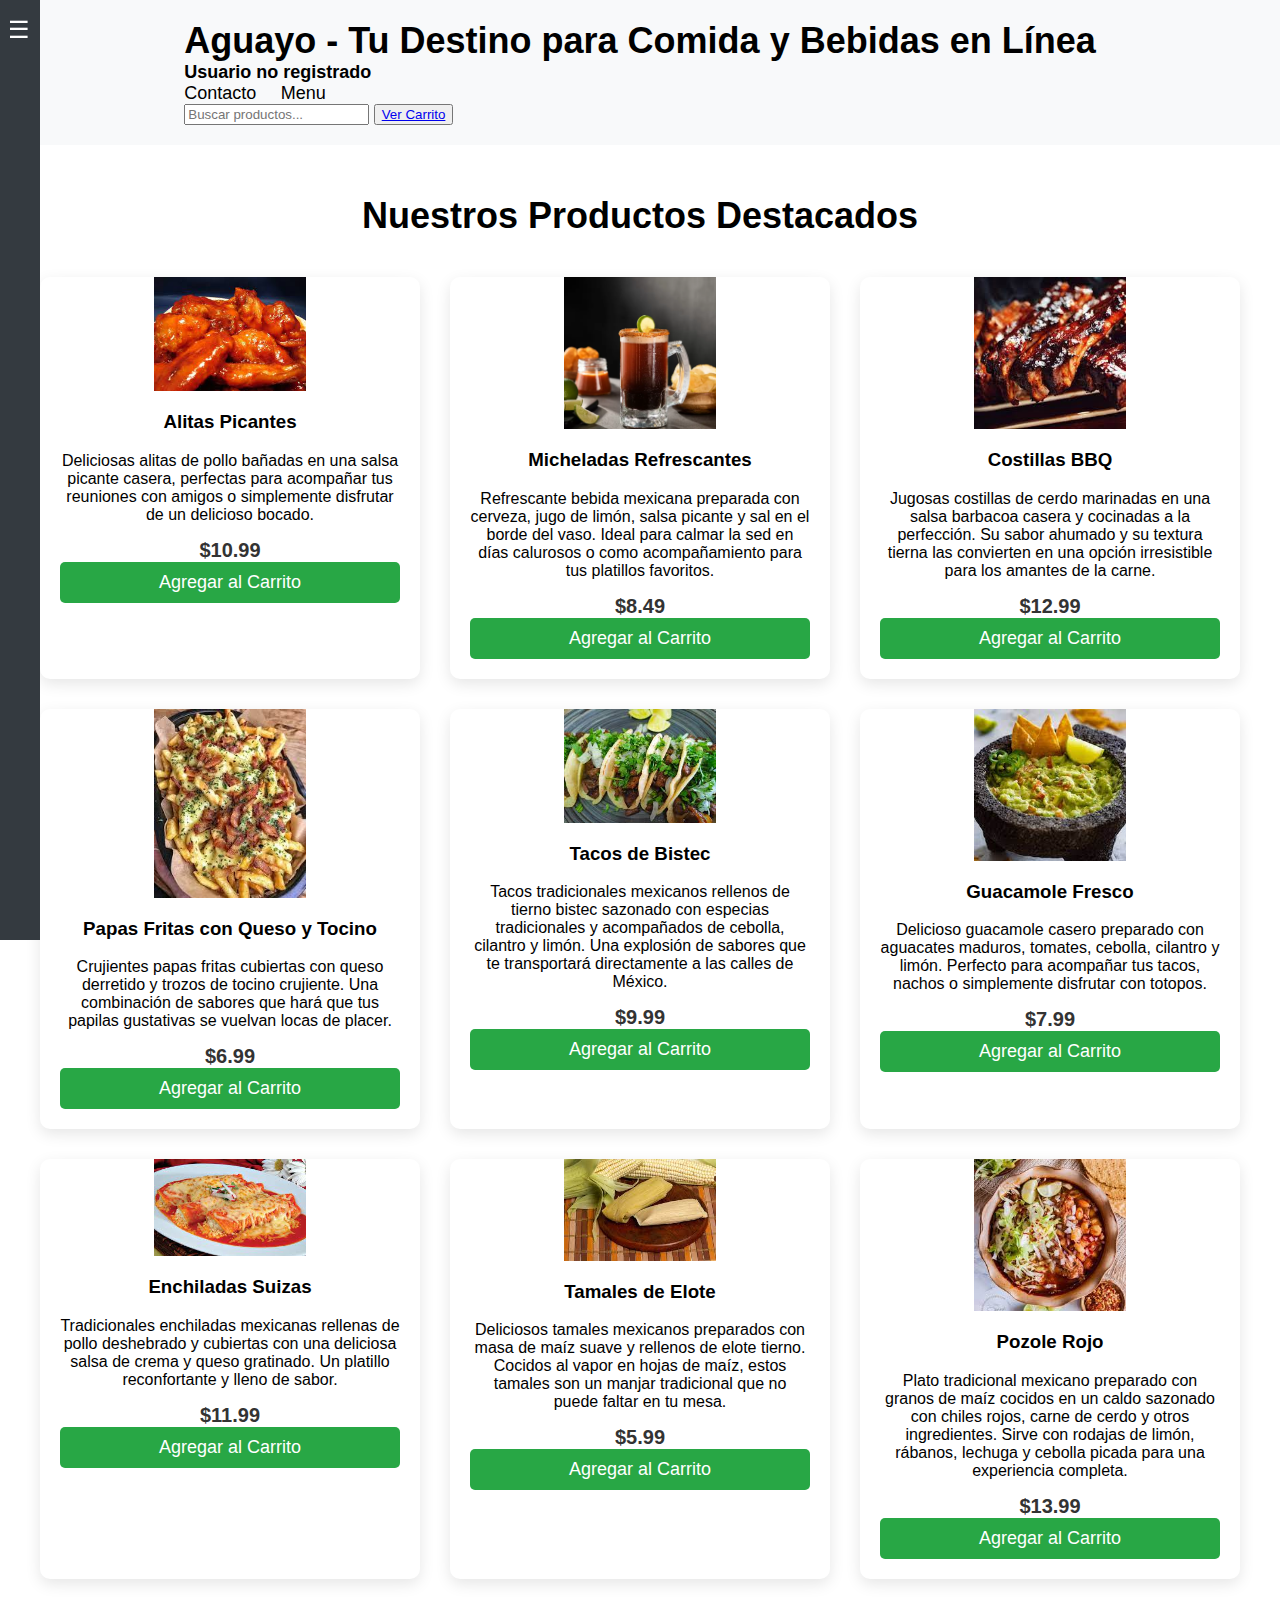
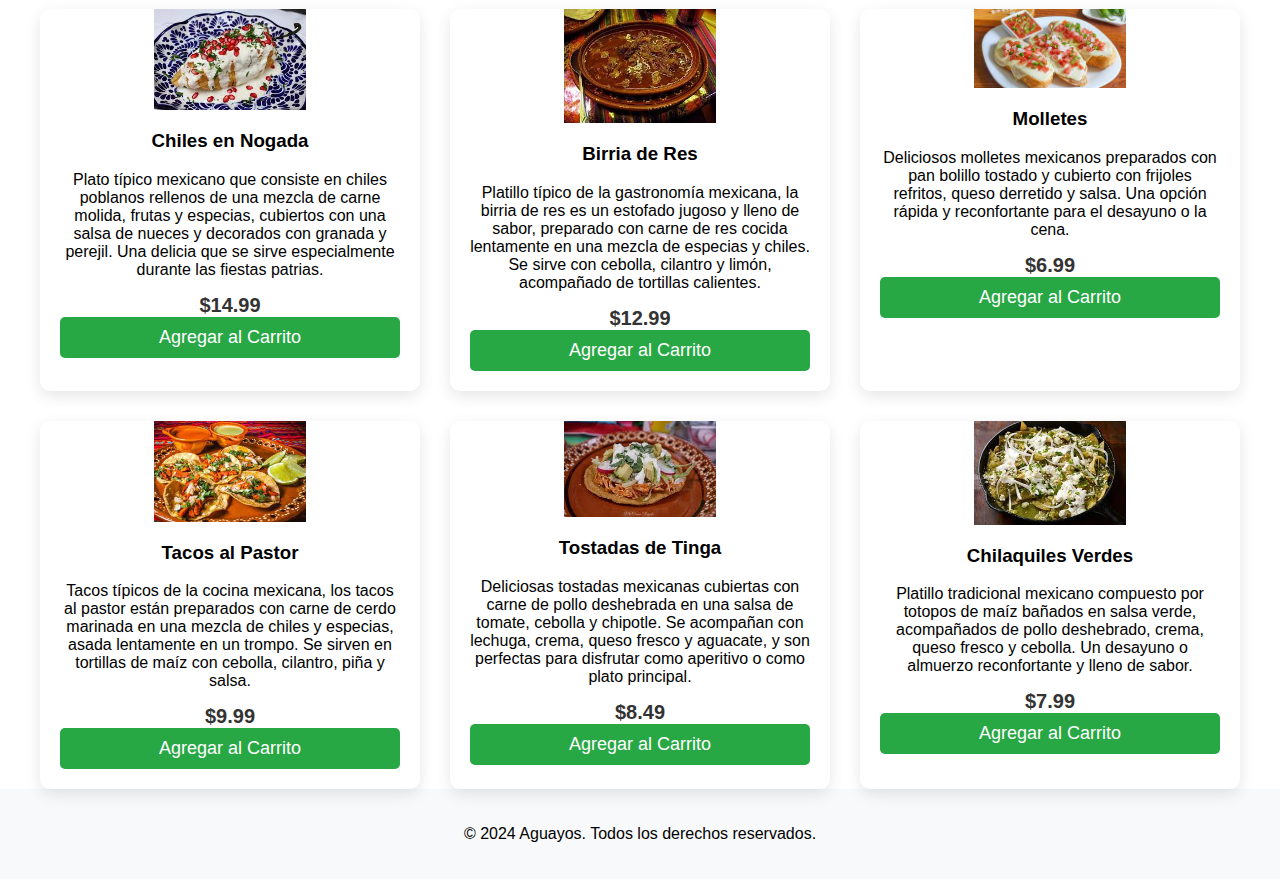
<file: index.html>
<!DOCTYPE html>
<html lang="es">
<head>
  <meta charset="UTF-8">
  <meta name="viewport" content="width=device-width, initial-scale=1.0">
  <title>Aguayo - Tu Destino para Comida y Bebidas en Línea</title>
  <link rel="stylesheet" href="estilo/comida.css">
</head>
<body>
  <div id="sidebar-toggle" class="sidebar-toggle">☰</div>
  <div class="sidebar">
    <img src="img/logo.jpg" alt="Aguayos Logo">
    <ul class="sidebar-menu">
      <li><a href="contacto.html">Contacto</a></li>
      <li><a href="#">Ingreso</a></li>
      <li><a href="#">Registro</a></li>
      <li>
        <select id="language-select">
          <option value="es">Español</option>
          <option value="en">Inglés</option>
        </select>
      </li>
    </ul>
  </div>

  <div id="main-content">
  
    <header>
      <div class="container">
        <h1>Aguayo - Tu Destino para Comida y Bebidas en Línea</h1>
         <div id="user-info">Usuario: NombreDeUsuario</div>
        <nav>
          <ul>
          
            <li><a href="contacto.html">Contacto</a></li>
            <li><a href="menu.html">Menu</a></li>
          </ul>
        </nav>
        <input type="text" id="search-bar" placeholder="Buscar productos...">
        <button id="abrir-carrito"><a href="carrito.html">Ver Carrito</a></button>

      </div>
    </header>

    <section id="productos" class="container">
    <h2>Nuestros Productos Destacados</h2>
    <div class="productos-grid">
     

<!-- Producto 1: Alitas Picantes -->
<div class="producto">
  <center><img src="img/alitas.jpg" alt=""></center>
  <div class="producto-info">
    <h3>Alitas Picantes</h3>
    <p>Deliciosas alitas de pollo bañadas en una salsa picante casera, perfectas para acompañar tus reuniones con amigos o simplemente disfrutar de un delicioso bocado.</p>
    <span class="precio">$10.99</span>
    <button class="btn-comprar">Agregar al Carrito</button>
  </div>
</div>


<div class="producto">
  <center><img src="img/michelada.jpg" alt=""></center>
  <div class="producto-info">
    <h3>Micheladas Refrescantes</h3>
    <p>Refrescante bebida mexicana preparada con cerveza, jugo de limón, salsa picante y sal en el borde del vaso. Ideal para calmar la sed en días calurosos o como acompañamiento para tus platillos favoritos.</p>
    <span class="precio">$8.49</span>
    <button class="btn-comprar">Agregar al Carrito</button>
  </div>
</div>

<!-- Producto 3: Costillas BBQ -->
<div class="producto">
  <center><img src="img/costillas.jpg" alt=""></center>
  <div class="producto-info">
    <h3>Costillas BBQ</h3>
    <p>Jugosas costillas de cerdo marinadas en una salsa barbacoa casera y cocinadas a la perfección. Su sabor ahumado y su textura tierna las convierten en una opción irresistible para los amantes de la carne.</p>
    <span class="precio">$12.99</span>
    <button class="btn-comprar">Agregar al Carrito</button>
  </div>
</div>

<!-- Producto 4: Papas Fritas con Queso y Tocino -->
<div class="producto">
  <center><img src="img/papas.jpg" alt="">
  <div class="producto-info">
    <h3>Papas Fritas con Queso y Tocino</h3>
    <p>Crujientes papas fritas cubiertas con queso derretido y trozos de tocino crujiente. Una combinación de sabores que hará que tus papilas gustativas se vuelvan locas de placer.</p>
    <span class="precio">$6.99</span>
    <button class="btn-comprar">Agregar al Carrito</button>
  </div>
</div>

<!-- Producto 5: Tacos de Bistec -->
<div class="producto">
  <center><img src="img/tacos.jpg" alt="">
  <div class="producto-info">
    <h3>Tacos de Bistec</h3>
    <p>Tacos tradicionales mexicanos rellenos de tierno bistec sazonado con especias tradicionales y acompañados de cebolla, cilantro y limón. Una explosión de sabores que te transportará directamente a las calles de México.</p>
    <span class="precio">$9.99</span>
    <button class="btn-comprar">Agregar al Carrito</button>
  </div>
</div>
<!-- Producto 6: Guacamole Fresco -->
<div class="producto">
  <center><img src="img/guacamole.jpg" alt="">
  <div class="producto-info">
    <h3>Guacamole Fresco</h3>
    <p>Delicioso guacamole casero preparado con aguacates maduros, tomates, cebolla, cilantro y limón. Perfecto para acompañar tus tacos, nachos o simplemente disfrutar con totopos.</p>
    <span class="precio">$7.99</span>
    <button class="btn-comprar">Agregar al Carrito</button>
  </div>
</div>

<!-- Producto 7: Enchiladas Suizas -->
<div class="producto">
  <center><img src="img/enchiladas.jpg" alt="">
  <div class="producto-info">
    <h3>Enchiladas Suizas</h3>
    <p>Tradicionales enchiladas mexicanas rellenas de pollo deshebrado y cubiertas con una deliciosa salsa de crema y queso gratinado. Un platillo reconfortante y lleno de sabor.</p>
    <span class="precio">$11.99</span>
    <button class="btn-comprar">Agregar al Carrito</button>
  </div>
</div>

<!-- Producto 8: Tamales de Elote -->
<div class="producto">
  <center><img src="img/tamales.jpg" alt="">
  <div class="producto-info">
    <h3>Tamales de Elote</h3>
    <p>Deliciosos tamales mexicanos preparados con masa de maíz suave y rellenos de elote tierno. Cocidos al vapor en hojas de maíz, estos tamales son un manjar tradicional que no puede faltar en tu mesa.</p>
    <span class="precio">$5.99</span>
    <button class="btn-comprar">Agregar al Carrito</button>
  </div>
</div>

<!-- Producto 9: Pozole Rojo -->
<div class="producto">
  <center><img src="img/pozole.jpg" alt="">
  <div class="producto-info">
    <h3>Pozole Rojo</h3>
    <p>Plato tradicional mexicano preparado con granos de maíz cocidos en un caldo sazonado con chiles rojos, carne de cerdo y otros ingredientes. Sirve con rodajas de limón, rábanos, lechuga y cebolla picada para una experiencia completa.</p>
    <span class="precio">$13.99</span>
    <button class="btn-comprar">Agregar al Carrito</button>
  </div>
</div>

<!-- Producto 10: Chiles en Nogada -->
<div class="producto">
  <center><img src="img/chiles.jpg" alt="">
  <div class="producto-info">
    <h3>Chiles en Nogada</h3>
    <p>Plato típico mexicano que consiste en chiles poblanos rellenos de una mezcla de carne molida, frutas y especias, cubiertos con una salsa de nueces y decorados con granada y perejil. Una delicia que se sirve especialmente durante las fiestas patrias.</p>
    <span class="precio">$14.99</span>
    <button class="btn-comprar">Agregar al Carrito</button>
  </div>
</div>

  <!-- Producto 11: Birria de Res -->
<div class="producto">
  <center><img src="img/birria.jpg" alt="">
  <div class="producto-info">
    <h3>Birria de Res</h3>
    <p>Platillo típico de la gastronomía mexicana, la birria de res es un estofado jugoso y lleno de sabor, preparado con carne de res cocida lentamente en una mezcla de especias y chiles. Se sirve con cebolla, cilantro y limón, acompañado de tortillas calientes.</p>
    <span class="precio">$12.99</span>
    <button class="btn-comprar">Agregar al Carrito</button>
  </div>
</div>

<!-- Producto 12: Molletes -->
<div class="producto">
  <center><img src="img/molletes.jpg" alt="">
  <div class="producto-info">
    <h3>Molletes</h3>
    <p>Deliciosos molletes mexicanos preparados con pan bolillo tostado y cubierto con frijoles refritos, queso derretido y salsa. Una opción rápida y reconfortante para el desayuno o la cena.</p>
    <span class="precio">$6.99</span>
    <button class="btn-comprar">Agregar al Carrito</button>
  </div>
</div>

<!-- Producto 13: Tacos al Pastor -->
<div class="producto">
  <center><img src="img/pastor.jpg" alt="">
  <div class="producto-info">
    <h3>Tacos al Pastor</h3>
    <p>Tacos típicos de la cocina mexicana, los tacos al pastor están preparados con carne de cerdo marinada en una mezcla de chiles y especias, asada lentamente en un trompo. Se sirven en tortillas de maíz con cebolla, cilantro, piña y salsa.</p>
    <span class="precio">$9.99</span>
    <button class="btn-comprar">Agregar al Carrito</button>
  </div>
</div>

<!-- Producto 14: Tostadas de Tinga -->
<div class="producto">
  <center><img src="img/tinga.jpg" alt="">
  <div class="producto-info">
    <h3>Tostadas de Tinga</h3>
    <p>Deliciosas tostadas mexicanas cubiertas con carne de pollo deshebrada en una salsa de tomate, cebolla y chipotle. Se acompañan con lechuga, crema, queso fresco y aguacate, y son perfectas para disfrutar como aperitivo o como plato principal.</p>
    <span class="precio">$8.49</span>
    <button class="btn-comprar">Agregar al Carrito</button>
  </div>
</div>

<!-- Producto 15: Chilaquiles Verdes -->
<div class="producto">
  <center><img src="img/chilaquiles.jpg" alt="">
  <div class="producto-info">
    <h3>Chilaquiles Verdes</h3>
    <p>Platillo tradicional mexicano compuesto por totopos de maíz bañados en salsa verde, acompañados de pollo deshebrado, crema, queso fresco y cebolla. Un desayuno o almuerzo reconfortante y lleno de sabor.</p>
    <span class="precio">$7.99</span>
    <button class="btn-comprar">Agregar al Carrito</button>
  </div>
</div>



    </section>

    <footer>
      <div class="container">
        <p>&copy; 2024 Aguayos. Todos los derechos reservados.</p>
      </div>
    </footer>
  </div>

  <script src="script/script.js"></script>
  <script src="script/carrito.js"></script>

</body>
</html>
</file>
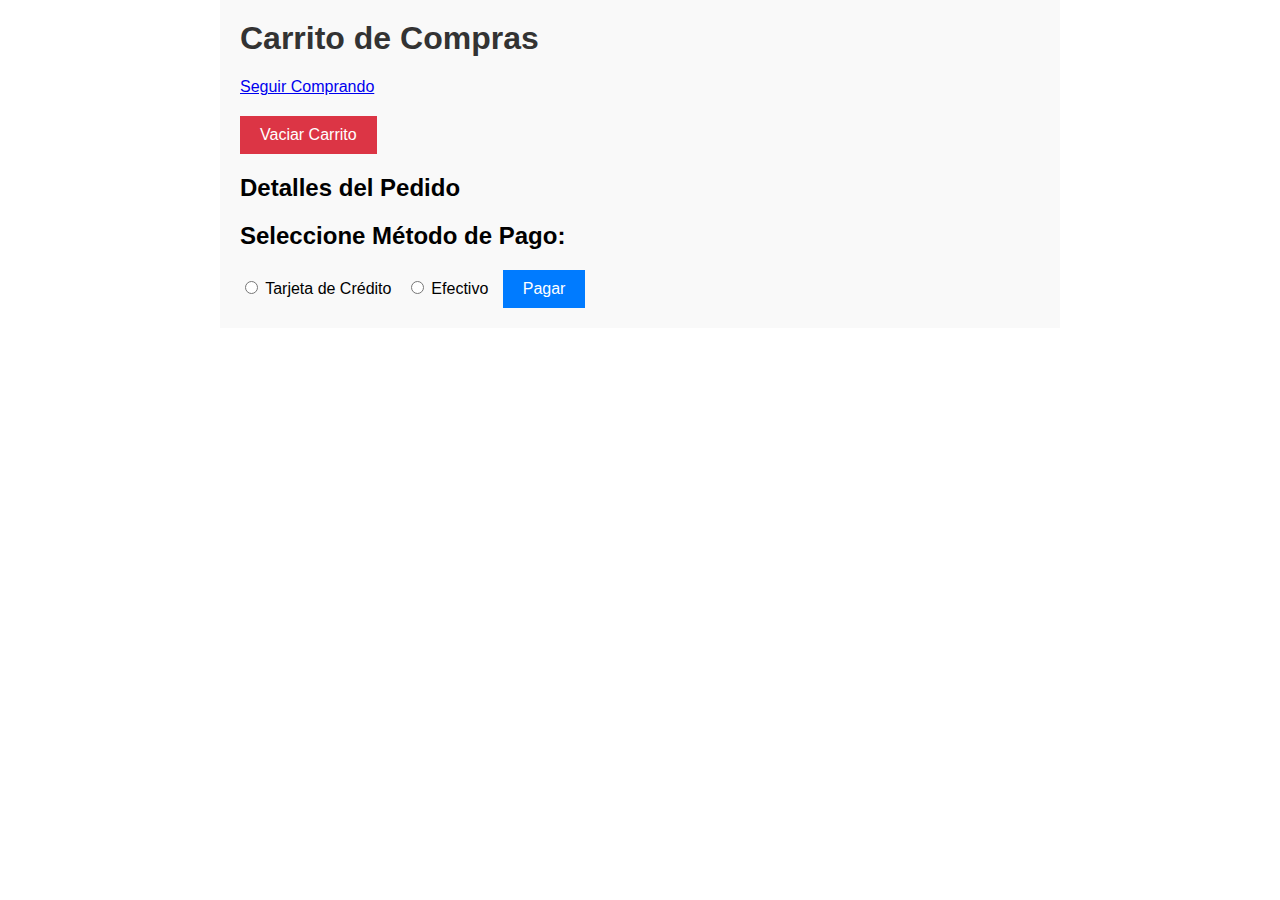
<file: carrito.html>
<!DOCTYPE html>
<html lang="es">
<head>
  <meta charset="UTF-8">
  <meta name="viewport" content="width=device-width, initial-scale=1.0">
  <title>Carrito de Compras - Aguayos</title>
  <link rel="stylesheet" href="estilo/carrito.css">
  
</head>
<body>
  <div class="container">
    <header>
      <h1>Carrito de Compras</h1>
      <a href="index.html">Seguir Comprando</a>
    </header>

    <ul id="lista-carrito" class="carrito-lista">
      <!-- Los productos del carrito se mostrarán aquí -->
    </ul>

    <button id="vaciar-carrito">Vaciar Carrito</button>

    <div id="detalles-pedido">
      <h2>Detalles del Pedido</h2>
      <div id="detalles-pedido-contenido"></div>
    </div>

    <div id="metodo-pago-form">
      <h2>Seleccione Método de Pago:</h2>
      <form id="metodo-pago">
        <input type="radio" id="tarjeta" name="metodo-pago" value="tarjeta">
        <label for="tarjeta">Tarjeta de Crédito</label>
        <input type="radio" id="efectivo" name="metodo-pago" value="efectivo">
        <label for="efectivo">Efectivo</label>
        <button type="submit">Pagar</button>
      </form>
    </div>
  </div>

  <script src="script/carrito.js"></script>
</body>
</html>
</file>
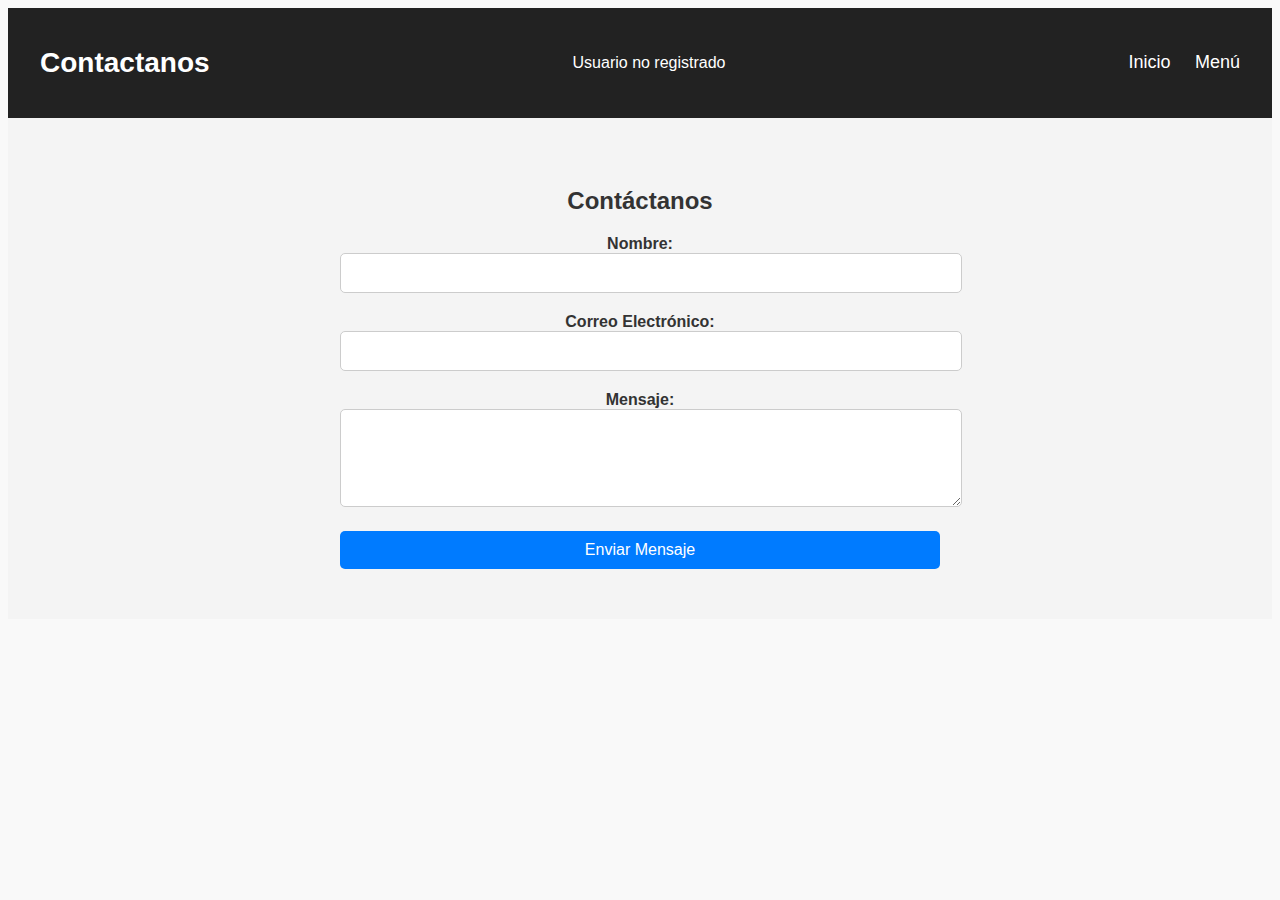
<file: contacto.html>
<!DOCTYPE html>
<html lang="es">
<head>
<meta charset="UTF-8">
<meta name="viewport" content="width=device-width, initial-scale=1.0">
<link rel="stylesheet" href="estilo/contacto.css">
<title>Formulario de Contacto</title>
</head>
<body>

<header>
  <div class="container">
    <h1>Contactanos</h1>
    <div id="user-info">Usuario: NombreDeUsuario</div>
    <nav>
      <ul>
        <li><a href="index.html">Inicio</a></li>
        <li><a href="menu.html">Menú</a></li>
      </ul>
    </nav>
  </div>
</header>

<section class="contacto" id="contacto">
  <div class="container">
    <h2>Contáctanos</h2>
    <form action="#" method="post" class="contact-form">
      <div class="form-group">
        <label for="name">Nombre:</label>
        <input type="text" id="name" name="name" required>
      </div>
      <div class="form-group">
        <label for="email">Correo Electrónico:</label>
        <input type="email" id="email" name="email" required>
      </div>
      <div class="form-group">
        <label for="message">Mensaje:</label>
        <textarea id="message" name="message" rows="4" required></textarea>
      </div>
      <button type="submit" class="btn">Enviar Mensaje</button>
    </form>
  </div>
</section>

  <script src="script/script.js"></script>

</body>
</html>
</file>
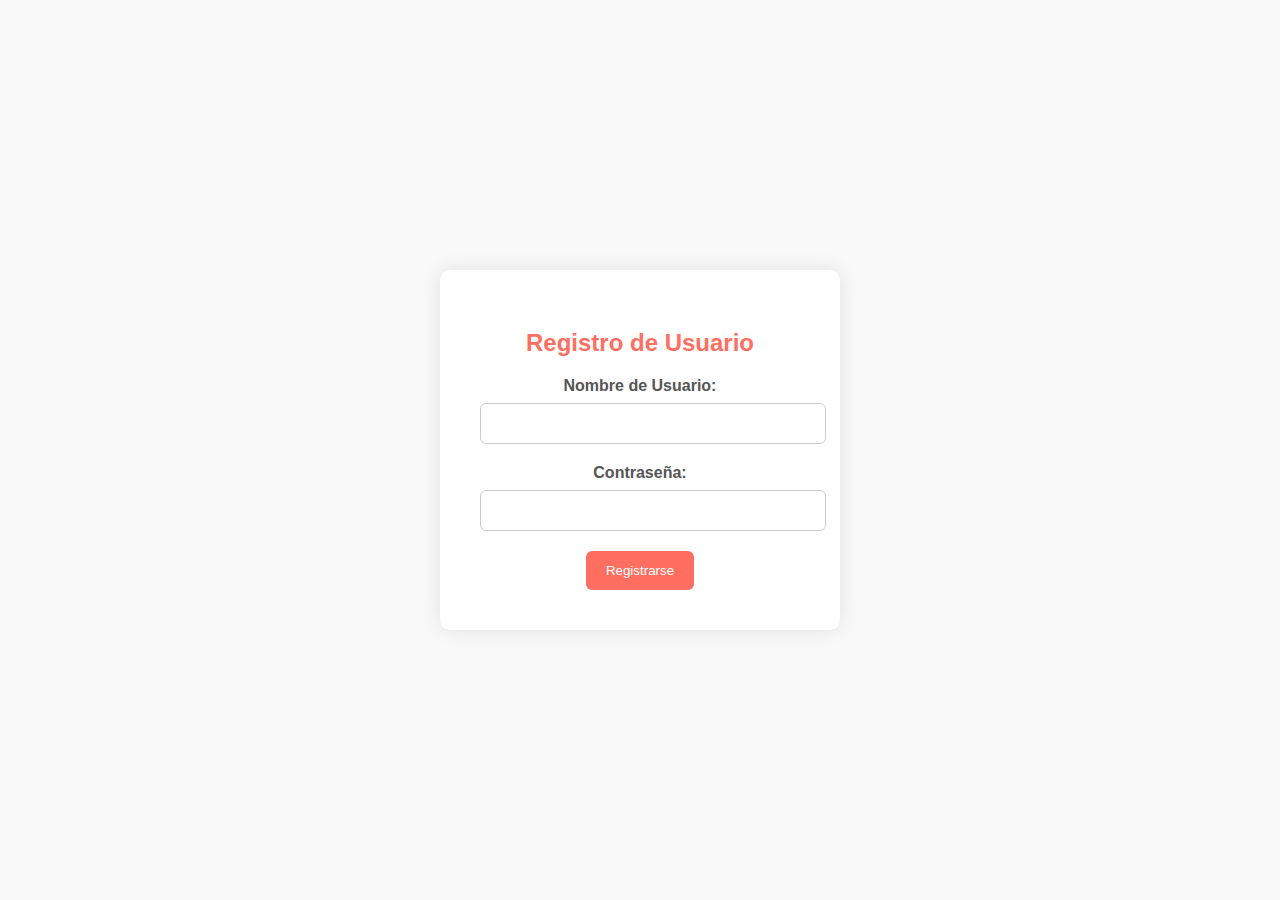
<file: login.html>
<!DOCTYPE html>
<html lang="es">
<head>
  <meta charset="UTF-8">
  <meta name="viewport" content="width=device-width, initial-scale=1.0">
  <title>Registro de Usuario</title>
 <style>
    body {
      font-family: 'Segoe UI', Tahoma, Geneva, Verdana, sans-serif;
      background-color: #f9f9f9;
      margin: 0;
      padding: 0;
      display: flex;
      justify-content: center;
      align-items: center;
      height: 100vh;
    }

    .container {
      background-color: #fff;
      border-radius: 10px;
      box-shadow: 0px 0px 20px rgba(0, 0, 0, 0.1);
      padding: 40px;
      width: 320px;
      text-align: center;
    }

    h2 {
      color: #ff6f61;
      margin-bottom: 20px;
    }

    label {
      display: block;
      margin-bottom: 8px;
      color: #555;
      font-weight: bold;
    }

    input[type="text"],
    input[type="password"] {
      width: 100%;
      padding: 12px;
      margin-bottom: 20px;
      border: 1px solid #ccc;
      border-radius: 6px;
      transition: border-color 0.3s;
    }

    input[type="text"]:focus,
    input[type="password"]:focus {
      outline: none;
      border-color: #ff6f61;
    }

    input[type="submit"] {
      background-color: #ff6f61;
      color: #fff;
      border: none;
      border-radius: 6px;
      padding: 12px 20px;
      cursor: pointer;
      transition: background-color 0.3s;
    }

    input[type="submit"]:hover {
      background-color: #e04e42;
    }
  </style>
</head>
<body>
  <div class="container">
    <h2>Registro de Usuario</h2>
    <form id="registro-form" onsubmit="registrarUsuario(event)">
      <label for="username">Nombre de Usuario:</label>
      <input type="text" id="username" name="username" required><br>
      <label for="password">Contraseña:</label>
      <input type="password" id="password" name="password" required><br>
      <input type="submit" value="Registrarse">
    </form>
  </div>

  <script>
    function registrarUsuario(event) {
      event.preventDefault(); // Evitar que el formulario se envíe de forma predeterminada

      // Obtener el valor del nombre de usuario
      var username = document.getElementById("username").value;

      // Guardar el nombre de usuario en localStorage
      localStorage.setItem("username", username);

      // Mostrar alerta de registro exitoso
      alert("¡Registro exitoso! Usuario: " + username);

      // Redirigir al usuario a la página index.html después del registro exitoso
      window.location.href = "index.html";
    }
  </script>
</body>
</html>
</file>
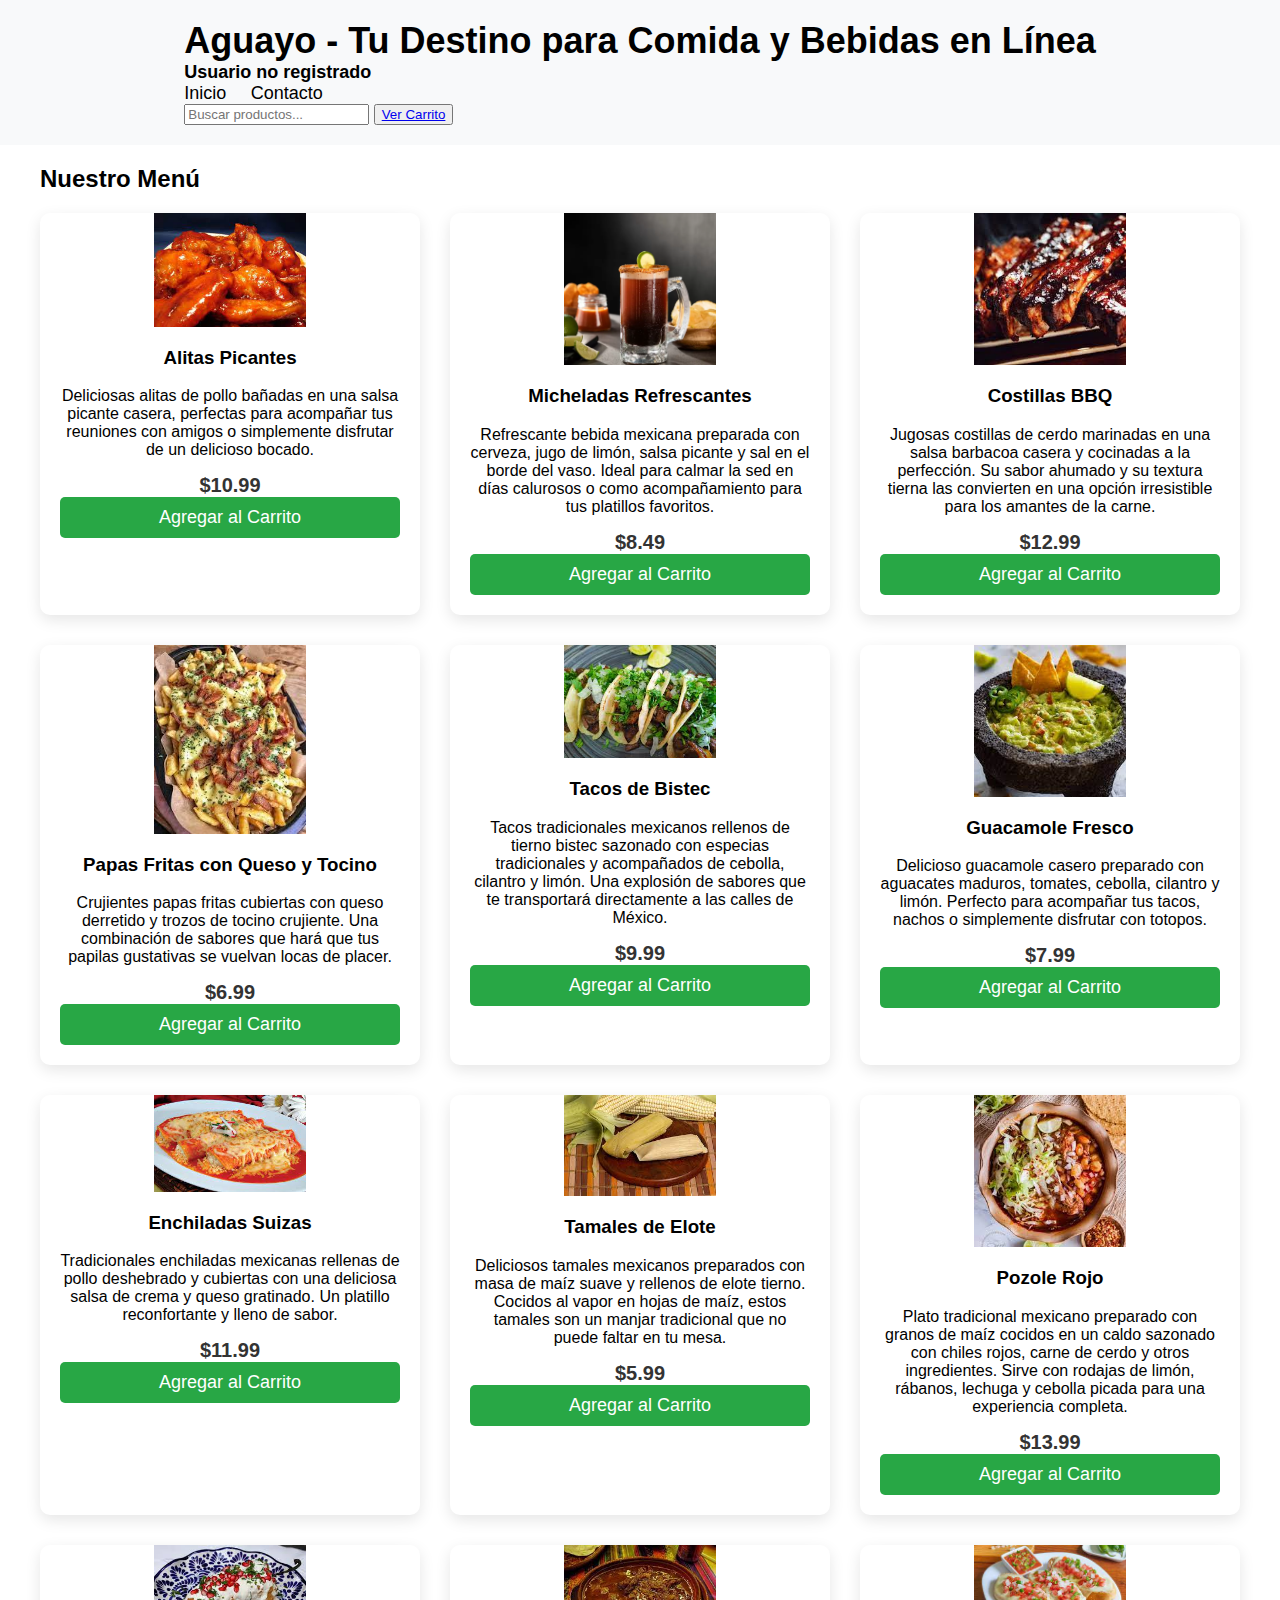
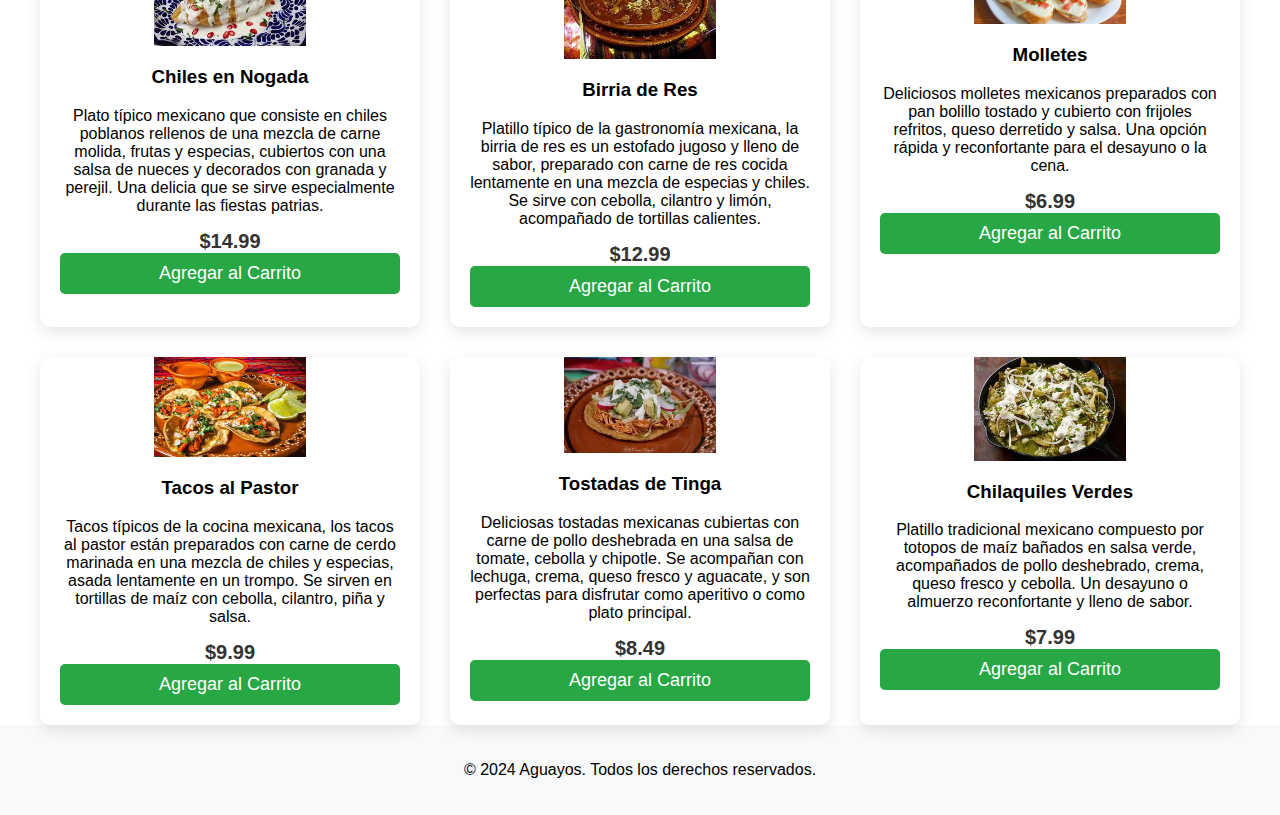
<file: menu.html>
<!DOCTYPE html>
<html lang="es">
<head>
  <meta charset="UTF-8">
  <meta name="viewport" content="width=device-width, initial-scale=1.0">
  <title>Menú - Aguayos</title>
  <link rel="stylesheet" href="estilo/comida.css">
<header>
      <div class="container">
        <h1>Aguayo - Tu Destino para Comida y Bebidas en Línea</h1>
         <div id="user-info">Usuario: NombreDeUsuario</div>
        <nav>
          <ul>
            <li><a href="index.html">Inicio</a></li>
            <li><a href="contacto.html">Contacto</a></li>
          </ul>
        </nav>
        <input type="text" id="search-bar" placeholder="Buscar productos...">
        <button id="abrir-carrito"><a href="carrito.html">Ver Carrito</a></button>

      </div>
    </header>

  <section id="menu" class="container">
    <h2>Nuestro Menú</h2>
    <div class="productos-grid">
      <!-- Producto 1: Alitas Picantes -->
<div class="producto">
  <center><img src="img/alitas.jpg" alt=""></center>
  <div class="producto-info">
    <h3>Alitas Picantes</h3>
    <p>Deliciosas alitas de pollo bañadas en una salsa picante casera, perfectas para acompañar tus reuniones con amigos o simplemente disfrutar de un delicioso bocado.</p>
    <span class="precio">$10.99</span>
    <button class="btn-comprar">Agregar al Carrito</button>
  </div>
</div>


<div class="producto">
  <center><img src="img/michelada.jpg" alt=""></center>
  <div class="producto-info">
    <h3>Micheladas Refrescantes</h3>
    <p>Refrescante bebida mexicana preparada con cerveza, jugo de limón, salsa picante y sal en el borde del vaso. Ideal para calmar la sed en días calurosos o como acompañamiento para tus platillos favoritos.</p>
    <span class="precio">$8.49</span>
    <button class="btn-comprar">Agregar al Carrito</button>
  </div>
</div>

<!-- Producto 3: Costillas BBQ -->
<div class="producto">
  <center><img src="img/costillas.jpg" alt=""></center>
  <div class="producto-info">
    <h3>Costillas BBQ</h3>
    <p>Jugosas costillas de cerdo marinadas en una salsa barbacoa casera y cocinadas a la perfección. Su sabor ahumado y su textura tierna las convierten en una opción irresistible para los amantes de la carne.</p>
    <span class="precio">$12.99</span>
    <button class="btn-comprar">Agregar al Carrito</button>
  </div>
</div>

<!-- Producto 4: Papas Fritas con Queso y Tocino -->
<div class="producto">
  <center><img src="img/papas.jpg" alt="">
  <div class="producto-info">
    <h3>Papas Fritas con Queso y Tocino</h3>
    <p>Crujientes papas fritas cubiertas con queso derretido y trozos de tocino crujiente. Una combinación de sabores que hará que tus papilas gustativas se vuelvan locas de placer.</p>
    <span class="precio">$6.99</span>
    <button class="btn-comprar">Agregar al Carrito</button>
  </div>
</div>

<!-- Producto 5: Tacos de Bistec -->
<div class="producto">
  <center><img src="img/tacos.jpg" alt="">
  <div class="producto-info">
    <h3>Tacos de Bistec</h3>
    <p>Tacos tradicionales mexicanos rellenos de tierno bistec sazonado con especias tradicionales y acompañados de cebolla, cilantro y limón. Una explosión de sabores que te transportará directamente a las calles de México.</p>
    <span class="precio">$9.99</span>
    <button class="btn-comprar">Agregar al Carrito</button>
  </div>
</div>
<!-- Producto 6: Guacamole Fresco -->
<div class="producto">
  <center><img src="img/guacamole.jpg" alt="">
  <div class="producto-info">
    <h3>Guacamole Fresco</h3>
    <p>Delicioso guacamole casero preparado con aguacates maduros, tomates, cebolla, cilantro y limón. Perfecto para acompañar tus tacos, nachos o simplemente disfrutar con totopos.</p>
    <span class="precio">$7.99</span>
    <button class="btn-comprar">Agregar al Carrito</button>
  </div>
</div>

<!-- Producto 7: Enchiladas Suizas -->
<div class="producto">
  <center><img src="img/enchiladas.jpg" alt="">
  <div class="producto-info">
    <h3>Enchiladas Suizas</h3>
    <p>Tradicionales enchiladas mexicanas rellenas de pollo deshebrado y cubiertas con una deliciosa salsa de crema y queso gratinado. Un platillo reconfortante y lleno de sabor.</p>
    <span class="precio">$11.99</span>
    <button class="btn-comprar">Agregar al Carrito</button>
  </div>
</div>

<!-- Producto 8: Tamales de Elote -->
<div class="producto">
  <center><img src="img/tamales.jpg" alt="">
  <div class="producto-info">
    <h3>Tamales de Elote</h3>
    <p>Deliciosos tamales mexicanos preparados con masa de maíz suave y rellenos de elote tierno. Cocidos al vapor en hojas de maíz, estos tamales son un manjar tradicional que no puede faltar en tu mesa.</p>
    <span class="precio">$5.99</span>
    <button class="btn-comprar">Agregar al Carrito</button>
  </div>
</div>

<!-- Producto 9: Pozole Rojo -->
<div class="producto">
  <center><img src="img/pozole.jpg" alt="">
  <div class="producto-info">
    <h3>Pozole Rojo</h3>
    <p>Plato tradicional mexicano preparado con granos de maíz cocidos en un caldo sazonado con chiles rojos, carne de cerdo y otros ingredientes. Sirve con rodajas de limón, rábanos, lechuga y cebolla picada para una experiencia completa.</p>
    <span class="precio">$13.99</span>
    <button class="btn-comprar">Agregar al Carrito</button>
  </div>
</div>

<!-- Producto 10: Chiles en Nogada -->
<div class="producto">
  <center><img src="img/chiles.jpg" alt="">
  <div class="producto-info">
    <h3>Chiles en Nogada</h3>
    <p>Plato típico mexicano que consiste en chiles poblanos rellenos de una mezcla de carne molida, frutas y especias, cubiertos con una salsa de nueces y decorados con granada y perejil. Una delicia que se sirve especialmente durante las fiestas patrias.</p>
    <span class="precio">$14.99</span>
    <button class="btn-comprar">Agregar al Carrito</button>
  </div>
</div>

  <!-- Producto 11: Birria de Res -->
<div class="producto">
  <center><img src="img/birria.jpg" alt="">
  <div class="producto-info">
    <h3>Birria de Res</h3>
    <p>Platillo típico de la gastronomía mexicana, la birria de res es un estofado jugoso y lleno de sabor, preparado con carne de res cocida lentamente en una mezcla de especias y chiles. Se sirve con cebolla, cilantro y limón, acompañado de tortillas calientes.</p>
    <span class="precio">$12.99</span>
    <button class="btn-comprar">Agregar al Carrito</button>
  </div>
</div>

<!-- Producto 12: Molletes -->
<div class="producto">
  <center><img src="img/molletes.jpg" alt="">
  <div class="producto-info">
    <h3>Molletes</h3>
    <p>Deliciosos molletes mexicanos preparados con pan bolillo tostado y cubierto con frijoles refritos, queso derretido y salsa. Una opción rápida y reconfortante para el desayuno o la cena.</p>
    <span class="precio">$6.99</span>
    <button class="btn-comprar">Agregar al Carrito</button>
  </div>
</div>

<!-- Producto 13: Tacos al Pastor -->
<div class="producto">
  <center><img src="img/pastor.jpg" alt="">
  <div class="producto-info">
    <h3>Tacos al Pastor</h3>
    <p>Tacos típicos de la cocina mexicana, los tacos al pastor están preparados con carne de cerdo marinada en una mezcla de chiles y especias, asada lentamente en un trompo. Se sirven en tortillas de maíz con cebolla, cilantro, piña y salsa.</p>
    <span class="precio">$9.99</span>
    <button class="btn-comprar">Agregar al Carrito</button>
  </div>
</div>

<!-- Producto 14: Tostadas de Tinga -->
<div class="producto">
  <center><img src="img/tinga.jpg" alt="">
  <div class="producto-info">
    <h3>Tostadas de Tinga</h3>
    <p>Deliciosas tostadas mexicanas cubiertas con carne de pollo deshebrada en una salsa de tomate, cebolla y chipotle. Se acompañan con lechuga, crema, queso fresco y aguacate, y son perfectas para disfrutar como aperitivo o como plato principal.</p>
    <span class="precio">$8.49</span>
    <button class="btn-comprar">Agregar al Carrito</button>
  </div>
</div>

<!-- Producto 15: Chilaquiles Verdes -->
<div class="producto">
  <center><img src="img/chilaquiles.jpg" alt="">
  <div class="producto-info">
    <h3>Chilaquiles Verdes</h3>
    <p>Platillo tradicional mexicano compuesto por totopos de maíz bañados en salsa verde, acompañados de pollo deshebrado, crema, queso fresco y cebolla. Un desayuno o almuerzo reconfortante y lleno de sabor.</p>
    <span class="precio">$7.99</span>
    <button class="btn-comprar">Agregar al Carrito</button>
  </div>
</div>



  </section>

  <footer>
    <div class="container">
      <p>&copy; 2024 Aguayos. Todos los derechos reservados.</p>
    </div>
  </footer>
    
  <script src="script/carrito.js"></script>
  <script src="script/menu.js"></script>
</body>
</html>
</file>
<file: estilo/comida.css>
body {
      font-family: Arial, sans-serif;
      margin: 0;
      padding: 0;
    }

    header {
      background-color: #ff6f61;
      color: #fff;
      padding: 20px;
      display: flex;
      justify-content: space-between;
      align-items: center;
    }

   
    .menu-list li a:hover {
      color: #ffd966; /* Cambiar el color al pasar el cursor */
    }

    #user-info {
      font-size: 18px;
      font-weight: bold;
    }
.sidebar {
    background-color: #343a40;
    color: #fff;
    height: 100vh;
    width: 250px;
    position: fixed;
    top: 0;
    left: -250px;
    padding: 20px;
    transition: left 0.3s ease;
    z-index: 1;
  }

  .sidebar img {
    max-width: 100%;
    margin-bottom: 20px;
  }

  .sidebar-menu {
    list-style-type: none;
    padding: 0;
    margin: 0;
  }

  .sidebar-menu li {
    margin-bottom: 10px;
  }

  .sidebar-menu li a {
    color: #fff;
    text-decoration: none;
  }

  /* Estilos para el botón de desplegar la barra lateral */
  #sidebar-toggle {
    position: fixed;
    top: 5px;
    left: 1px; /* Ajustamos la posición del botón hacia adentro */
    width: 35px;
    height: 35px;
    background-color: #343a40;
    color: #fff;
    font-size: 24px;
    text-align: center;
    line-height: 50px;
    cursor: pointer;
    z-index: 2;
    transition: left 0.3s ease;
  }

  /* Cambia el color del botón cuando se le hace hover */
  #sidebar-toggle:hover {
    background-color: #545d65;
  }

  /* Estilos específicos para cuando la barra lateral está abierta */
  .sidebar-opened #sidebar-toggle {
    left: 250px; /* Ajusta la posición cuando la barra está abierta */
  }

  /* Estilos para el contenido principal */
  #main-content {
    margin-left: 0;
    transition: margin-left 0.3s ease;
  }

  .container {
    max-width: 1200px;
    margin: 0 auto;
    padding: 0 20px;
  }

  header {
    background-color: #f8f9fa;
    color: #000;
    padding: 20px 0;
  }

  header h1 {
    font-size: 36px;
    margin: 0;
  }

  nav ul {
    list-style-type: none;
    padding: 0;
    margin: 0;
  }

  nav ul li {
    display: inline;
    margin-right: 20px;
  }

  nav ul li a {
    color: #000;
    text-decoration: none;
    font-size: 18px;
  }

  nav ul li a:hover {
    color: #ffd700;
  }

  /* Estilos para el contenido de productos */
  #productos {
    margin-top: 50px;
  }

  #productos h2 {
    font-size: 36px;
    text-align: center;
    margin-bottom: 40px;
  }

  .productos-grid {
    display: grid;
    grid-template-columns: repeat(auto-fill, minmax(300px, 1fr));
    gap: 30px;
    justify-content: space-around; /* Centra los elementos horizontalmente */
  }

  .producto {
    border-radius: 10px;
    overflow: hidden;
    box-shadow: 0 5px 15px rgba(0, 0, 0, 0.1);
    text-align: center;
  }

  .producto img {
    width: 40%;
    height: auto;
    display: block;
  }

  .producto-info {
    padding: 20px;
  }

  .producto-info h3 {
    margin-top: 0;
  }

  .producto-info p {
    margin-bottom: 15px;
  }

  .precio {
    font-size: 20px;
    font-weight: bold;
    color: #333;
  }

  .btn-comprar {
    display: block;
    width: 100%;
    background-color: #28a745;
    color: #fff;
    padding: 10px 20px;
    text-align: center;
    border: none;
    border-radius: 5px;
    font-size: 18px;
    cursor: pointer;
    transition: background-color 0.3s ease;
  }

  .btn-comprar:hover {
    background-color: #218838;
  }

  /* Estilos para el footer */
  footer {
    background-color: #f8f9fa;
    color: #000;
    padding: 20px 0;
    text-align: center;
  }

  footer a {
    color: #000;
    text-decoration: none;
  }

  footer a:hover {
    color: #ffd700;
  }
  .sidebar img {
  max-width: 80%; /* Cambia el valor según el tamaño deseado */
  margin-bottom: 20px;
}
</file>
<file: estilo/carrito.css>
/* Estilos adicionales para mejorar la apariencia */
    body {
      font-family: Arial, sans-serif;
      margin: 0;
      padding: 0;
    }
    .container {
      max-width: 800px;
      margin: 0 auto;
      padding: 20px;
      background-color: #f9f9f9;
    }
    header {
      margin-bottom: 20px;
    }
    h1 {
      margin-top: 0;
      color: #333;
    }
    .carrito-lista {
      list-style-type: none;
      padding: 0;
    }
    .carrito-lista li {
      margin-bottom: 10px;
      border-bottom: 1px solid #ccc;
      padding-bottom: 10px;
      display: flex;
      align-items: center;
    }
    .carrito-lista li img {
      width: 50px;
      height: 50px;
      margin-right: 10px;
    }
    #vaciar-carrito {
      background-color: #dc3545;
      color: #fff;
      border: none;
      padding: 10px 20px;
      font-size: 16px;
      cursor: pointer;
    }
    #detalles-pedido {
      margin-top: 20px;
    }
    #metodo-pago-form {
      margin-top: 20px;
    }
    #metodo-pago-form label {
      margin-right: 10px;
    }
    #metodo-pago-form button {
      background-color: #007bff;
      color: #fff;
      border: none;
      padding: 10px 20px;
      font-size: 16px;
      cursor: pointer;
    }
</file>
<file: estilo/contacto.css>
body {
  font-family: 'Roboto', sans-serif;
  background-color: #f9f9f9;
  color: #333;
}

.container {
  max-width: 1200px;
  margin: 0 auto;
  padding: 0 20px;
}

/* Estilos del encabezado */
header {
  background-color: #222;
  color: #fff;
  padding: 20px 0;
}

header .container {
  display: flex;
  justify-content: space-between;
  align-items: center;
}

header h1 {
  font-size: 28px;
}

nav ul {
  list-style: none;
}

nav ul li {
  display: inline;
  margin-left: 20px;
}

nav ul li:first-child {
  margin-left: 0;
}

nav ul li a {
  color: #fff;
  text-decoration: none;
  font-size: 18px;
}

/* Estilos del menú */
.menu-items {
  display: flex;
  flex-wrap: wrap;
  justify-content: space-around;
  margin-top: 50px;
}

.menu-item {
  width: 300px;
  margin-bottom: 40px;
  text-align: center;
}

.menu-item img {
  width: 100%;
  border-radius: 10px;
}

.menu-item h3 {
  margin-top: 15px;
}

.menu-item p {
  margin-top: 10px;
}

.menu-item .price {
  display: block;
  margin-top: 10px;
  font-size: 20px;
  color: #f00; /* Cambiar color a rojo para destacar el precio */
}

/* Estilos del pie de página */
footer {
  background-color: #222;
  color: #fff;
  text-align: center;
  padding: 30px 0;
}

footer p {
  font-size: 18px;
}

/* Estilos del formulario de contacto */
.contacto {
  background-color: #f4f4f4;
  padding: 50px 0;
}

.contacto .container {
  text-align: center;
}

.contact-form {
  max-width: 600px;
  margin: 0 auto;
}

.contact-form .form-group {
  margin-bottom: 20px;
}

.contact-form label {
  display: block;
  font-weight: bold;
}

.contact-form input[type="text"],
.contact-form input[type="email"],
.contact-form textarea {
  width: 100%;
  padding: 10px;
  font-size: 16px;
  border: 1px solid #ccc;
  border-radius: 5px;
}

.contact-form textarea {
  resize: vertical;
}

.contact-form button {
  display: block;
  width: 100%;
  padding: 10px;
  font-size: 16px;
  text-align: center;
  background-color: #007bff;
  color: #fff;
  border: none;
  border-radius: 5px;
  cursor: pointer;
}

.contact-form button:hover {
  background-color: #0056b3;
}
</file>
